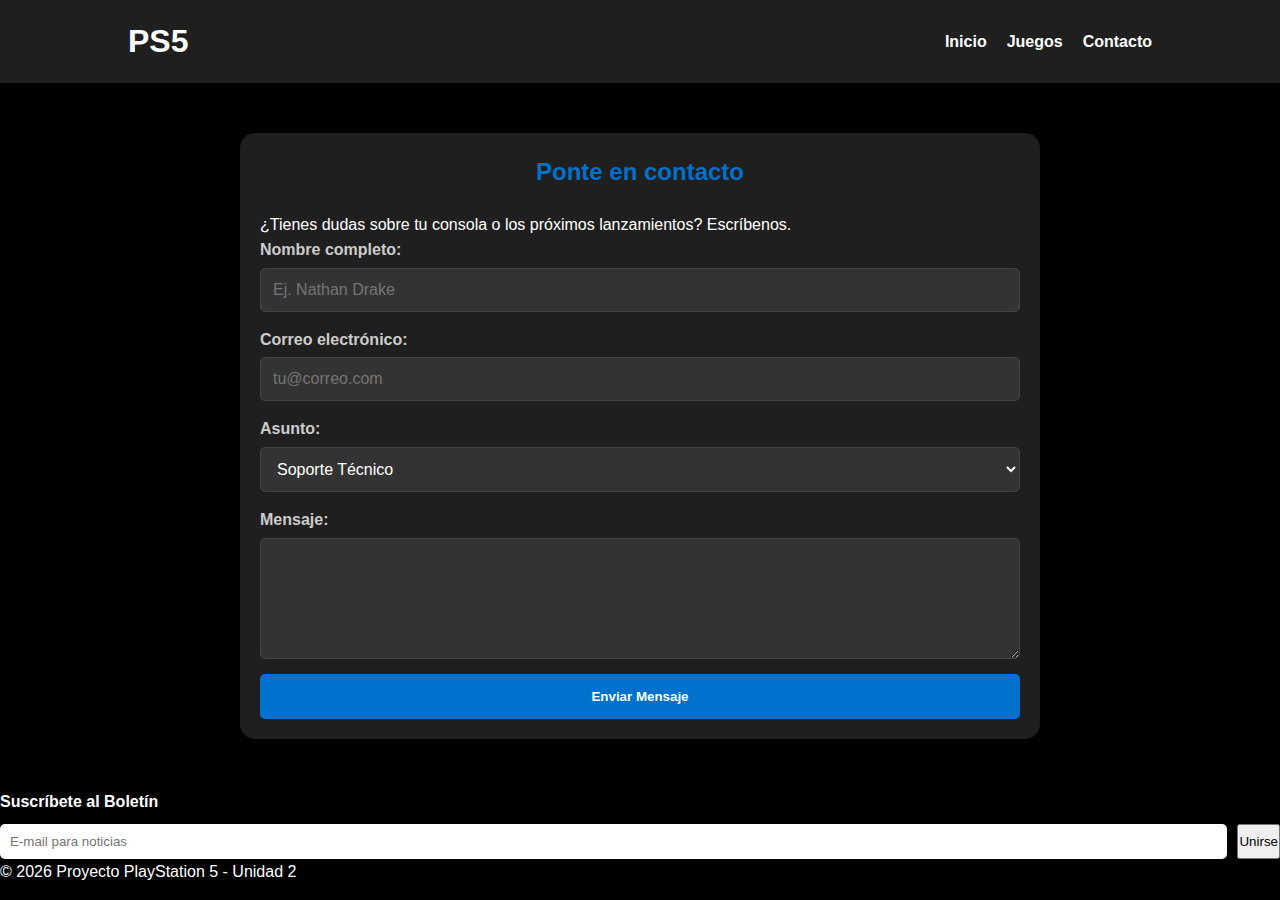
<file: Contacto.html>
<!DOCTYPE html>
<html lang="es">
<head>
    <meta charset="UTF-8">
    <meta name="viewport" content="width=device-width, initial-scale=1.0">
    <title>Contacto | PlayStation 5</title>
    <link rel="stylesheet" href="style.css/style.css">
</head>
<body>

    <header class="main-header">
        <div class="logo"><h1>PS5</h1></div>
        <nav class="main-nav">
            <ul>
                <li><a href="index.html">Inicio</a></li>
                <li><a href="juegos.html">Juegos</a></li>
                <li><a href="contacto.html">Contacto</a></li>
            </ul>
        </nav>
    </header>

    <main class="contacto-container">
        <section class="contacto-info">
            <h2>Ponte en contacto</h2>
            <p>¿Tienes dudas sobre tu consola o los próximos lanzamientos? Escríbenos.</p>
            
            <form class="form-contacto">
                <div class="input-group">
                    <label for="nombre">Nombre completo:</label>
                    <input type="text" id="nombre" name="nombre" required placeholder="Ej. Nathan Drake">
                </div>

                <div class="input-group">
                    <label for="email">Correo electrónico:</label>
                    <input type="email" id="email" name="email" required placeholder="tu@correo.com">
                </div>

                <div class="input-group">
                    <label for="asunto">Asunto:</label>
                    <select id="asunto" name="asunto">
                        <option value="soporte">Soporte Técnico</option>
                        <option value="ventas">Ventas</option>
                        <option value="psplus">PlayStation Plus</option>
                    </select>
                </div>

                <div class="input-group">
                    <label for="mensaje">Mensaje:</label>
                    <textarea id="mensaje" name="mensaje" rows="5" required minlength="10"></textarea>
                </div>

                <button type="submit" class="btn-enviar">Enviar Mensaje</button>
            </form>
        </section>
    </main>

    <footer class="main-footer">
        <div class="footer-content">
            <section class="newsletter">
                <h4>Suscríbete al Boletín</h4>
                <form>
                    <input type="email" placeholder="E-mail para noticias" required>
                    <button type="submit" class="btn-sub">Unirse</button>
                </form>
            </section>
            <p>&copy; 2026 Proyecto PlayStation 5 - Unidad 2</p>
        </div>
    </footer>

</body>
</html>
</file>
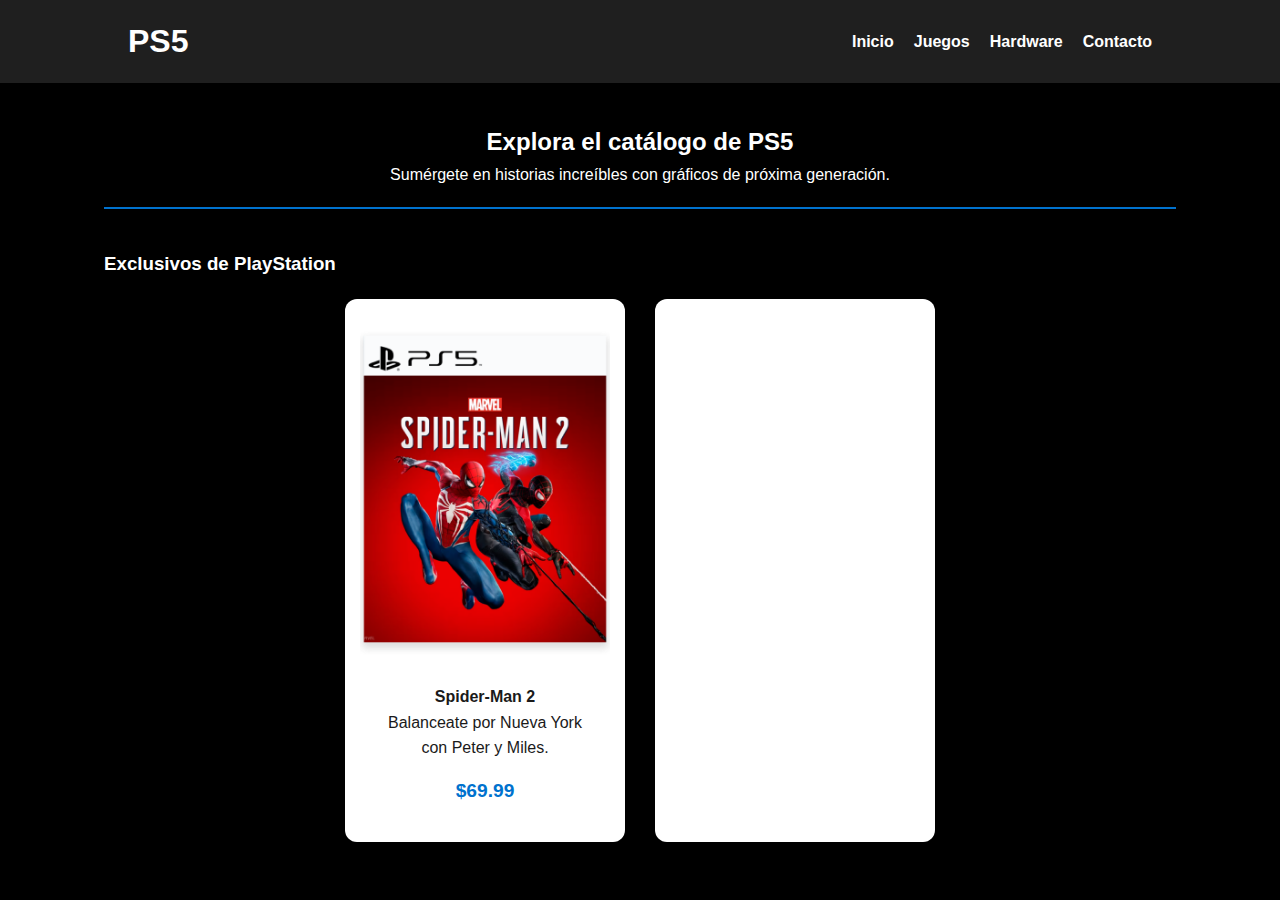
<file: juegos.html>
<!DOCTYPE html>
<html lang="es">
<head>
    <meta charset="UTF-8">
    <meta name="viewport" content="width=device-width, initial-scale=1.0">
    <title>Catálogo de Juegos | PS5</title>
    <link rel="stylesheet" href="style.css/style.css">
</head>
<body>

    <header class="main-header">
        <div class="logo"><h1>PS5</h1></div>
        <nav class="main-nav">
            <ul>
                <li><a href="index.html">Inicio</a></li>
                <li><a href="juegos.html" class="active">Juegos</a></li>
                <li><a href="hardware.html">Hardware</a></li>
                <li><a href="contacto.html">Contacto</a></li>
            </ul>
        </nav>
    </header>

    <main class="juegos-grid">
        <section class="juegos-header">
            <h2>Explora el catálogo de PS5</h2>
            <p>Sumérgete en historias increíbles con gráficos de próxima generación.</p>
        </section>

        <section class="categoria">
            <h3>Exclusivos de PlayStation</h3>
            <div class="flex-cards">
                <article class="card">
                    <div class="card-img-container">
                        <img src="img,spiderman/spiderman-2-ps5.png"  width="200xp" alt="Spider-Man 2">
                    </div>
                    <div class="card-text">
                        <h4>Spider-Man 2</h4>
                        <p>Balanceate por Nueva York con Peter y Miles.</p>
                        <span class="precio">$69.99</span>
                    </div>
                </article>

                <article class="card">
</file>
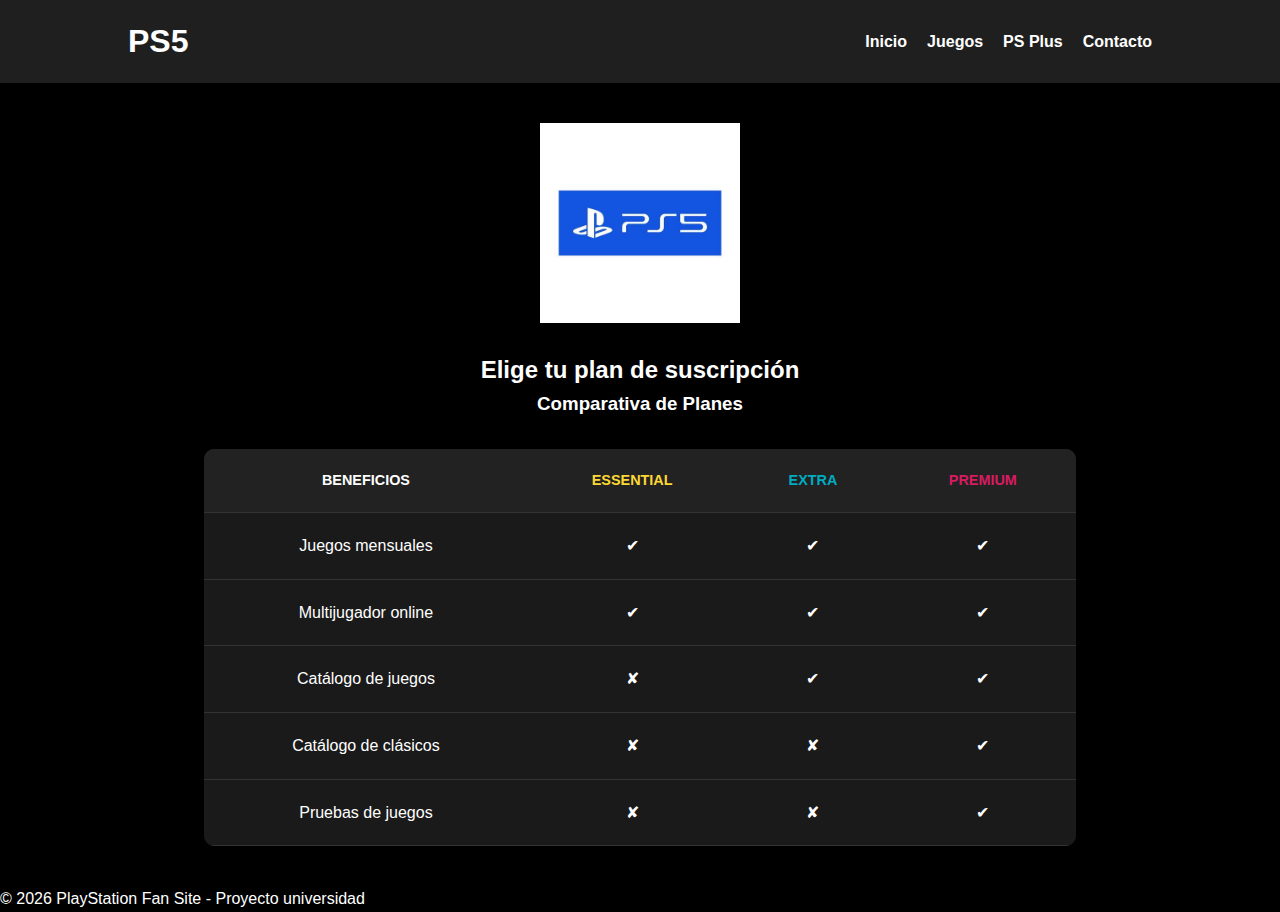
<file: psplus.html>
<!DOCTYPE html>
<html lang="es">
<head>
    <meta charset="UTF-8">
    <meta name="viewport" content="width=device-width, initial-scale=1.0">
    <title>PlayStation Plus | Planes y Beneficios</title>
    <link rel="stylesheet" href="style.css/style.css">
</head>
<body>

    <header class="main-header">
        <div class="logo"><h1>PS5</h1></div>
        <nav class="main-nav">
            <ul>
                <li><a href="index.html">Inicio</a></li>
                <li><a href="juegos.html">Juegos</a></li>
                <li><a href="psplus.html" class="active">PS Plus</a></li>
                <li><a href="contacto.html">Contacto</a></li>
            </ul>
        </nav>
    </header>

    <main class="plus-container">
        <section class="plus-hero">
            <img src="ps5/OIP.jpg" width="100%" alt="PS Plus Logo" class="logo-plus">
            <h2>Elige tu plan de suscripción</h2>
        </section>

        <section class="tabla-precios">
            <h3>Comparativa de Planes</h3>
            <div class="table-responsive">
                <table>
                    <thead>
                        <tr>
                            <th>Beneficios</th>
                            <th class="essential">Essential</th>
                            <th class="extra">Extra</th>
                            <th class="premium">Premium</th>
                        </tr>
                    </thead>
                    <tbody>
                        <tr>
                            <td>Juegos mensuales</td>
                            <td>✔</td>
                            <td>✔</td>
                            <td>✔</td>
                        </tr>
                        <tr>
                            <td>Multijugador online</td>
                            <td>✔</td>
                            <td>✔</td>
                            <td>✔</td>
                        </tr>
                        <tr>
                            <td>Catálogo de juegos</td>
                            <td>✘</td>
                            <td>✔</td>
                            <td>✔</td>
                        </tr>
                        <tr>
                            <td>Catálogo de clásicos</td>
                            <td>✘</td>
                            <td>✘</td>
                            <td>✔</td>
                        </tr>
                        <tr>
                            <td>Pruebas de juegos</td>
                            <td>✘</td>
                            <td>✘</td>
                            <td>✔</td>
                        </tr>
                    </tbody>
                </table>
            </div>
        </section>
    </main>

    <footer class="main-footer">
        <p>&copy; 2026 PlayStation Fan Site - Proyecto universidad</p>
    </footer>
</file>
<file: style.css/style.css>
/* --- Variables y Reset --- */
:root {
    --ps-blue: #0072ce;
    --ps-black: #1f1f1f;
    --ps-white: #ffffff;
    --transition: all 0.3s ease;
}

* {
    margin: 0;
    padding: 0;
    box-sizing: border-box;
}

body {
    font-family: 'Segoe UI', Tahoma, Geneva, Verdana, sans-serif;
    background-color: #000;
    color: var(--ps-white);
    line-height: 1.6;
}

/* --- Layout con CSS Grid --- */
.grid-container {
    display: grid;
    grid-template-columns: 1fr; /* Móvil por defecto */
    gap: 20px;
    padding: 20px;
}

/* --- Header y Nav con Flexbox --- */
.main-header {
    background-color: var(--ps-black);
    display: flex;
    justify-content: space-between;
    align-items: center;
    padding: 1rem 5%;
    position: sticky;
    top: 0;
    z-index: 1000;
}

.main-nav ul {
    display: flex;
    list-style: none;
    gap: 20px;
}

.main-nav a {
    color: white;
    text-decoration: none;
    font-weight: bold;
    transition: var(--transition);
}

.main-nav a:hover {
    color: var(--ps-blue);
    font-size: 1.1rem;
}

/* --- Componentes Dinámicos (Flexbox) --- */
.flex-cards {
    display: flex;
    flex-wrap: wrap;
    gap: 20px;
    justify-content: center;
}

.card {
    background: #222;
    padding: 15px;
    border-radius: 15px;
    width: 300px;
    text-align: center;
    transition: var(--transition);
    width: 100%;
}
s
.card:hover {
    transform: translateY(-10px);
    border: 1px solid var(--ps-blue);
}

/* --- Formulario y Validación --- */
.newsletter form {
    display: flex;
    gap: 10px;
    margin-top: 10px;
}

input[type="email"] {
    padding: 10px;
    border-radius: 5px;
    border: none;
    flex-grow: 1;
}

/* --- Media Queries (Adaptabilidad) --- */
@media (min-width: 768px) {
    .grid-container {
        grid-template-columns: repeat(2, 1fr);
    }
    .hero { grid-column: span 2; }
}

@media (min-width: 1024px) {
    .grid-container {
        grid-template-columns: 250px 1fr; /* Barra lateral simulada y contenido */
    }
    .main-header { padding: 1rem 10%; }
}
/* Contenedor Principal de Contacto */
.contacto-container {
    max-width: 800px;
    margin: 50px auto;
    padding: 20px;
    background-color: #1f1f1f; /* Fondo oscuro tipo PS5 */
    border-radius: 15px;
    box-shadow: 0 10px 30px rgba(0,0,0,0.5);
}

.contacto-info h2 {
    color: var(--ps-blue, #0072ce);
    margin-bottom: 20px;
    text-align: center;
}

/* Estructura del Formulario con Flexbox */
.form-contacto {
    display: flex;
    flex-direction: column;
    gap: 15px;
}

.input-group {
    display: flex;
    flex-direction: column;
    gap: 5px;
}

.input-group label {
    font-weight: bold;
    color: #ccc;
}

.input-group input, 
.input-group textarea, 
.input-group select {
    padding: 12px;
    border-radius: 5px;
    border: 1px solid #444;
    background-color: #333;
    color: white;
    font-size: 1rem;
    transition: border-color 0.3s ease;
}

/* Animación al hacer foco en los campos */
.input-group input:focus, 
.input-group textarea:focus {
    outline: none;
    border-color: #0072ce;
    box-shadow: 0 0 8px rgba(0, 114, 206, 0.5);
}

/* Botón con Transición */
.btn-enviar {
    background-color: #0072ce;
    color: white;
    padding: 15px;
    border: none;
    border-radius: 5px;
    font-weight: bold;
    cursor: pointer;
    transition: background 0.3s ease, transform 0.2s ease;
}

.btn-enviar:hover {
    background-color: #00569c;
    transform: scale(1.02);
}

/* Validación Visual */
input:invalid:focus {
    border: 2px solid #ff4d4d; /* Rojo si el dato es incorrecto */
}  

/* --- Maquetación de la página de Juegos --- */

/* Grid Principal (Unidad 2) */
.juegos-grid {
    display: grid;
    grid-template-columns: 1fr; /* Una columna en móvil */
    gap: 40px;
    padding: 40px 5%;
    max-width: 1200px;
    margin: 0 auto;
}

/* Encabezado de la página */
.juegos-header {
    text-align: center;
    border-bottom: 2px solid #0072ce;
    padding-bottom: 20px;
}

/* Categorías con Flexbox */
.flex-cards {
    display: flex;
    flex-wrap: wrap; /* Permite que las tarjetas bajen si no caben */
    justify-content: center; /* Centra las tarjetas */
    gap: 30px;
    margin-top: 20px;
}

/* Tarjeta mejorada con transiciones (Unidad 2) */
.card {
    background-color: #fff;
    color: #1a1a1a;
    width: 280px;
    border-radius: 12px;
    overflow: hidden;
    box-shadow: 0 4px 15px rgba(0,0,0,0.5);
    transition: transform 0.4s cubic-bezier(0.175, 0.885, 0.32, 1.275);
}

.card:hover {
    transform: scale(1.05); /* Efecto de agrandado suave */
    box-shadow: 0 8px 25px rgba(0, 114, 206, 0.6);
}

.card-img-container {
    width: 100%;
    height: 350px;
}

.card-img-container img {
    width: 100%;
    height: 100%;
    object-fit: cover;
}

.card-text {
    padding: 20px;
}

.precio {
    display: block;
    margin-top: 15px;
    color: #0072ce;
    font-weight: bold;
    font-size: 1.2rem;
}

/* Media Query para escritorio */
@media (min-width: 1024px) {
    .juegos-grid {
        grid-template-columns: 1fr; /* Mantenemos una columna pero con más aire */
    }
}

/* --- Estilos PlayStation Plus --- */

.plus-container {
    padding: 40px 5%;
    max-width: 1000px;
    margin: 0 auto;
    text-align: center;
}

.logo-plus {
    width: 200px;
    margin-bottom: 20px;
}

/* Estilo de la Tabla (Unidad 1) */
.table-responsive {
    overflow-x: auto; /* Permite scroll horizontal en móviles */
    margin-top: 30px;
}

table {
    width: 100%;
    border-collapse: collapse;
    background-color: #1a1a1a;
    color: white;
    border-radius: 10px;
    overflow: hidden;
}

th, td {
    padding: 20px;
    text-align: center;
    border-bottom: 1px solid #333;
}

th {
    background-color: #222;
    text-transform: uppercase;
    font-size: 0.9rem;
}

/* Colores de los niveles */
.essential { color: #fdd835; } /* Amarillo */
.extra { color: #00acc1; }     /* Cian */
.premium { color: #d81b60; }   /* Magenta */

/* Efecto Hover en filas (Unidad 2 - Animaciones) */
tbody tr:hover {
    background-color: #2a2a2a;
    transition: background 0.3s ease;
}

/* Botones de acción simulados */
.btn-plus {
    padding: 10px 20px;
    border-radius: 20px;
    text-decoration: none;
    font-weight: bold;
    display: inline-block;
    margin-top: 10px;
    transition: transform 0.2s;
}

.btn-plus:hover {
    transform: translateY(-3px);
}

/* --- Estilos de la Tienda --- */

.tienda-container {
    max-width: 1200px;
    margin: 0 auto;
    padding: 40px 20px;
}

.tienda-header {
    text-align: center;
    margin-bottom: 50px;
}

/* Maquetación Principal con Grid */
.productos-grid {
    display: grid;
    grid-template-columns: repeat(auto-fit, minmax(300px, 1fr));
    gap: 30px;
    margin-bottom: 60px;
}

/* Botón de compra con transición (Unidad 2) */
.btn-comprar {
    background-color: #0072ce;
    color: white;
    border: none;
    padding: 12px 20px;
    width: 100%;
    border-radius: 5px;
    cursor: pointer;
    font-weight: bold;
    margin-top: 15px;
    transition: background 0.3s ease, transform 0.2s ease;
}

.btn-comprar:hover {
    background-color: #004a8c;
    transform: scale(1.03);
}

/* Estilo para la tabla de la tienda */
.resumen-compra h3 {
    margin-bottom: 20px;
    border-left: 5px solid #0072ce;
    padding-left: 15px;
}

/* Reutilizamos los estilos de tabla de psplus pero ajustamos colores */
.resumen-compra table {
    background-color: #222;
    border: 1px solid #444;
}

.resumen-compra th {
    background-color: #0072ce;
    color: white;
}


/* Contenedor de Hardware */
.hardware-container {
    max-width: 1100px;
    margin: 0 auto;
    padding: 40px 20px;
}

/* Grid de componentes (Unidad 2) */
.componentes-grid {
    display: grid;
    grid-template-columns: repeat(auto-fit, minmax(250px, 1fr));
    gap: 30px;
    margin: 40px 0;
}

.componente-item {
    background: #1a1a1a;
    padding: 20px;
    border-radius: 10px;
    text-align: center;
    border-bottom: 4px solid #0072ce;
    transition: transform 0.3s ease;
}

.componente-item:hover {
    transform: translateY(-10px);
}

.componente-item img {
    width: 100%;
    border-radius: 5px;
    margin-bottom: 15px;
}

/* Estilo de la Tabla Técnica */
.especificaciones-tecnicas h3 {
    text-align: center;
    margin: 50px 0 30px;
    font-size: 2rem;
}

.especificaciones-tecnicas table {
    width: 100%;
    border-collapse: collapse;
    background: #f9f9f9;
    color: #333;
    border-radius: 8px;
    overflow: hidden;
}

.especificaciones-tecnicas th {
    background: #0072ce;
    color: white;
    padding: 15px;
}

.especificaciones-tecnicas td {
    padding: 15px;
    border-bottom: 1px solid #ddd;
}

.especificaciones-tecnicas tr:nth-child(even) {
    background: #ececec; /* Efecto cebra para mejor lectura */
}
</file>
